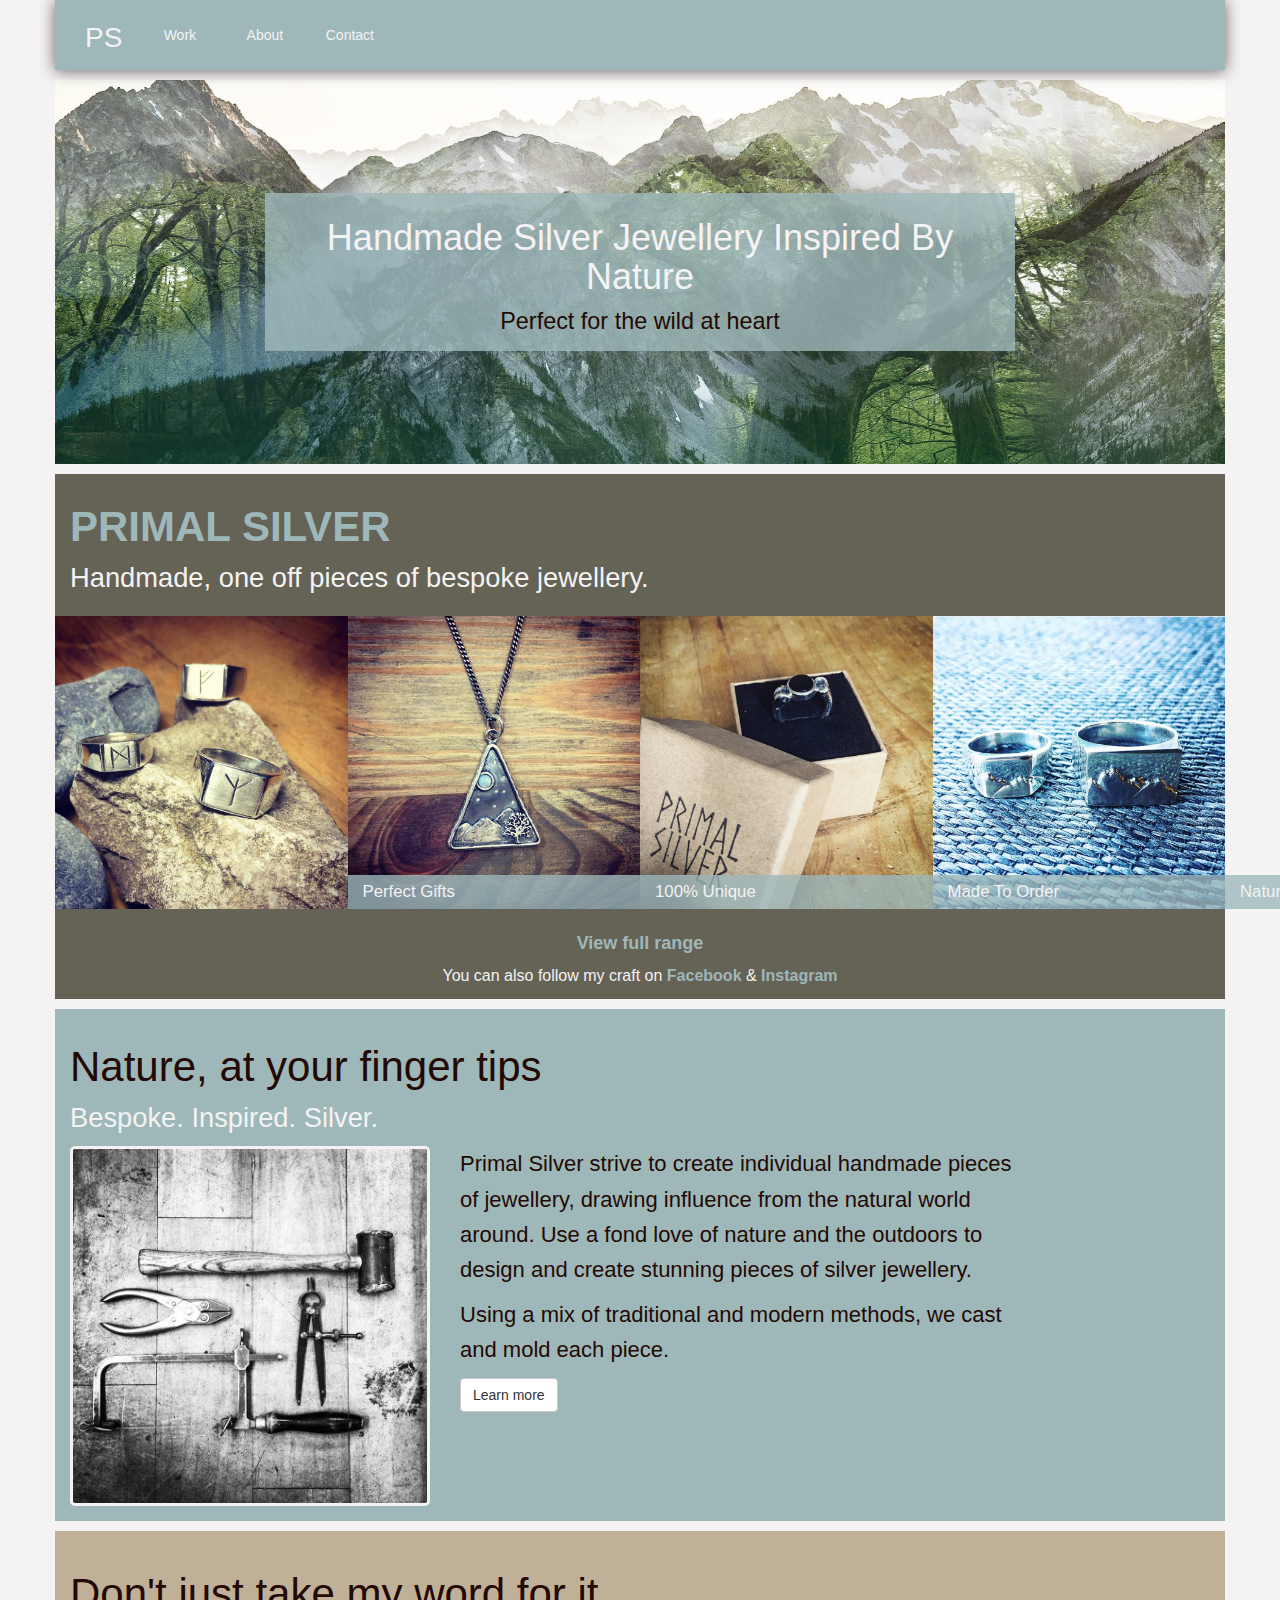
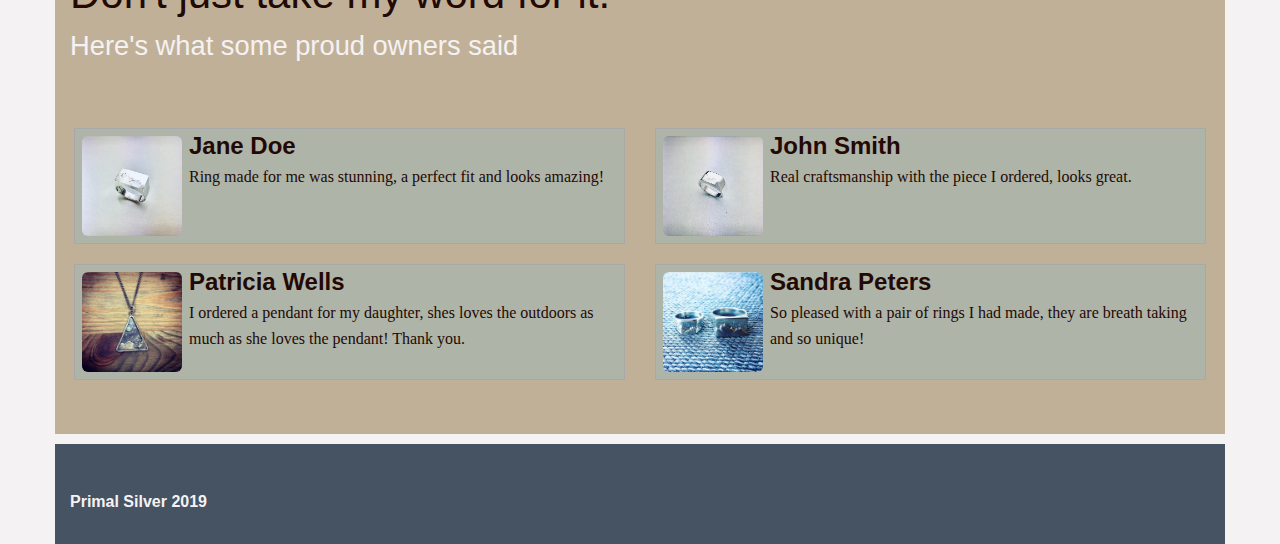
<file: index.html>
<!DOCTYPE html>
<html lang="en">

<head>
    <meta charset="UTF-8">
    <meta name="viewport" content="width=device-width, initial-scale=1.0">
    <meta http-equiv="X-UA-Compatible" content="ie=edge">
    <link rel="stylesheet" href="https://stackpath.bootstrapcdn.com/bootstrap/3.3.7/css/bootstrap.min.css" type="text/css" />
    <link rel="stylesheet" href="https://use.fontawesome.com/releases/v5.5.0/css/all.css" integrity="sha384-B4dIYHKNBt8Bc12p+WXckhzcICo0wtJAoU8YZTY5qE0Id1GSseTk6S+L3BlXeVIU"
        crossorigin="anonymous">
    <link rel="stylesheet" href="css/style.css" type="text/css" />

    <link rel="shortcut icon" href="img/favicon.ico" type="image/x-icon">
    <link rel="icon" href="img/favicon.ico" type="image/x-icon">

    <title>Primal Silver - Handcrafted Silver Jewellery, inspired by nature.</title>
</head>

<body>
    <header>
        <nav class="container navbar navbar-default navbar-fixed-top" id="nav-bar">
            <div class="navbar-header">
                <button type="button" class="navbar-toggle collapsed" data-toggle="collapse" data-target="#collapse-nav"
                    aria-expanded="false">
                    <span class="sr-only">Toggle navigation</span>
                    <span class="icon-bar"></span>
                    <span class="icon-bar"></span>
                    <span class="icon-bar"></span>
                </button>
                <a class="navbar-brand" href="index.html">PS</a>
            </div>

            <div class="collapse navbar-collapse text-center" id="collapse-nav">
                <ul class="nav navbar-nav">
                    <li><a href="work.html">Work</a></li>
                    <li><a href="about.html">About</a></li>
                    <li><a href="contact.html">Contact</a></li>
                </ul>

                <ul class="nav navbar-nav navbar-right">
                    <a href="https://www.facebook.com/Primal.silver/" target="_blank"><i class="fab fa-facebook"></i></a>
                    <a href="https://www.instagram.com/primal.silver/" target="_blank"><i class="fab fa-instagram"></i></a>
                </ul>
            </div>
        </nav>
    </header>

    <main class="container">
        <section class="row hero">
            <div class="col-sm-12 col-md-8 col-md-offset-2">
                <div class="hero-body text-center">
                    <h1>Handmade Silver Jewellery Inspired By Nature
                        <br><small>Perfect for the wild at heart</small></h1>
                </div>
            </div>
        </section>

        <section class="row gallery">
            <div class="row gallery-full">
                <div class="col-xs-12 col-sm-6 col-md-12 gallery-full-middle">
                    <h2><strong>PRIMAL SILVER</strong><br>
                        <small>Handmade, one off pieces of bespoke jewellery.</small></h2>
                </div>

                <div class="col-xs-6 col-md-3 full-image">
                    <img src="img/rings-three-one.jpg" alt="Ring image" class="cover-image">
                    <label>Perfect Gifts</label>
                </div>

                <div class="col-xs-6 col-md-3 hidden-xs full-image">
                    <img src="img/necklace-one.jpg" alt="Necklace image" class="cover-image">
                    <label>100% Unique</label>
                </div>

                <div class="col-xs-6 col-md-3 full-image">
                    <img src="img/ring-nine.jpg" alt="Ring Image" class="cover-image">
                    <label>Made To Order</label>
                </div>

                <div class="col-xs-6 col-md-3 hidden-sm hidden-xs full-image">
                    <img src="img/rings-two-one.jpg" alt="ring Image" class="cover-image">
                    <label>Nature in your hand</label>
                </div>
            </div>

            <div class="col-xs-12 bottom text-center">
                <h4><a href="work.html" class="subtle-link">View full range</a></h4>
                <p>You can also follow my craft on <a href="https://www.facebook.com/Primal.silver/" target="_blank"
                        class="subtle-link">Facebook</a> & <a href="https://www.instagram.com/primal.silver/" target="_blank"
                        class="subtle-link">Instagram</a></p>
            </div>
        </section>

        <section class="row about">
            <div class="col-xs-12">
                <h2>Nature, at your finger tips <br>
                    <small>Bespoke. Inspired. Silver.</small></h2>
            </div>

            <div class="col-xs-12 col-md-4">
                <img src="img/tools.jpg" class="portrait img-responsive center-block" alt="Craftmans Tools">
            </div>

            <div class="col-xs-12 col-md-6 biggerContent">
                <p>Primal Silver strive to create individual handmade pieces of jewellery, drawing influence from the
                    natural world around. Use a fond love of nature and the outdoors to design and create stunning
                    pieces of silver jewellery.
                </p>
                <p>Using a mix of traditional and modern methods, we cast and mold each piece.</p>
                <a href="about.html" class="btn btn-default">Learn more</a>
            </div>
        </section>

        <section class="row testimonial">
            <div class="col-xs-12">
                <h2>Don't just take my word for it.<br> <small>Here's what some proud owners said</small></h2>
            </div>

            <div class="col-xs-12 testimonial-body">
                <div class="col-xs-12 col-sm-6">
                    <div class="media">
                        <div class="media-left media-middle">
                            <img src="img/ring-two.jpg" alt="ring" class="img-rounded" width="100" height="100">
                        </div>

                        <div class="media-body">
                            <h4 class="media-heading">Jane Doe</h4>
                            <p class="quote-font">Ring made for me was stunning, a perfect fit and looks amazing!</p>
                        </div>
                    </div>
                </div>

                <div class="col-xs-12 col-sm-6">
                    <div class="media">
                        <div class="media-left media-middle">
                            <img src="img/ring-four.jpg" alt="ring" class="img-rounded" width="100" height="100">
                        </div>

                        <div class="media-body">
                            <h4 class="media-heading">John Smith</h4>
                            <p class="quote-font">Real craftsmanship with the piece I ordered, looks great.</p>
                        </div>
                    </div>
                </div>

                <div class="col-xs-12 col-sm-12 col-md-6">
                    <div class="media">
                        <div class="media-left media-middle">
                            <img src="img/necklace-one.jpg" alt="ring" class="img-rounded" width="100" height="100">
                        </div>

                        <div class="media-body">
                            <h4 class="media-heading">Patricia Wells</h4>
                            <p class="quote-font">I ordered a pendant for my daughter, shes loves the outdoors as much
                                as she loves the pendant! Thank you.</p>
                        </div>
                    </div>
                </div>

                <div class="col-xs-12 col-sm-12 col-md-6">
                    <div class="media">
                        <div class="media-left media-middle">
                            <img src="img/rings-two-one.jpg" alt="ring" class="img-rounded" width="100" height="100">
                        </div>
                        <div class="media-body">
                            <h4 class="media-heading">Sandra Peters</h4>
                            <p class="quote-font">So pleased with a pair of rings I had made, they are breath taking
                                and so unique!</p>
                        </div>
                    </div>
                </div>
            </div>
        </section>
    </main>

    <footer class="container">
        <div class="row footer">
            <div class="col-xs-6 col-sm-8">
                <p class="hidden-xs"><strong>Primal Silver 2019</strong></p>
                <p class="visible-xs"><small>Primal Silver 2019</small></p>
            </div>

            <div class="col-xs-6 col-sm-4 text-right">
                <a href="https://www.facebook.com/Primal.silver/" target="_blank"><i class="fab fa-facebook"></i></a>
                <a href="https://www.instagram.com/primal.silver/" target="_blank"><i class="fab fa-instagram"></i></a>
            </div>
        </div>
    </footer>


    <script src="https://code.jquery.com/jquery-3.3.1.min.js" integrity="sha256-FgpCb/KJQlLNfOu91ta32o/NMZxltwRo8QtmkMRdAu8="
        crossorigin="anonymous"></script>
    <script type="text/javascript" src="https://stackpath.bootstrapcdn.com/bootstrap/3.3.7/js/bootstrap.min.js"></script>
</body>

</html>
</file>
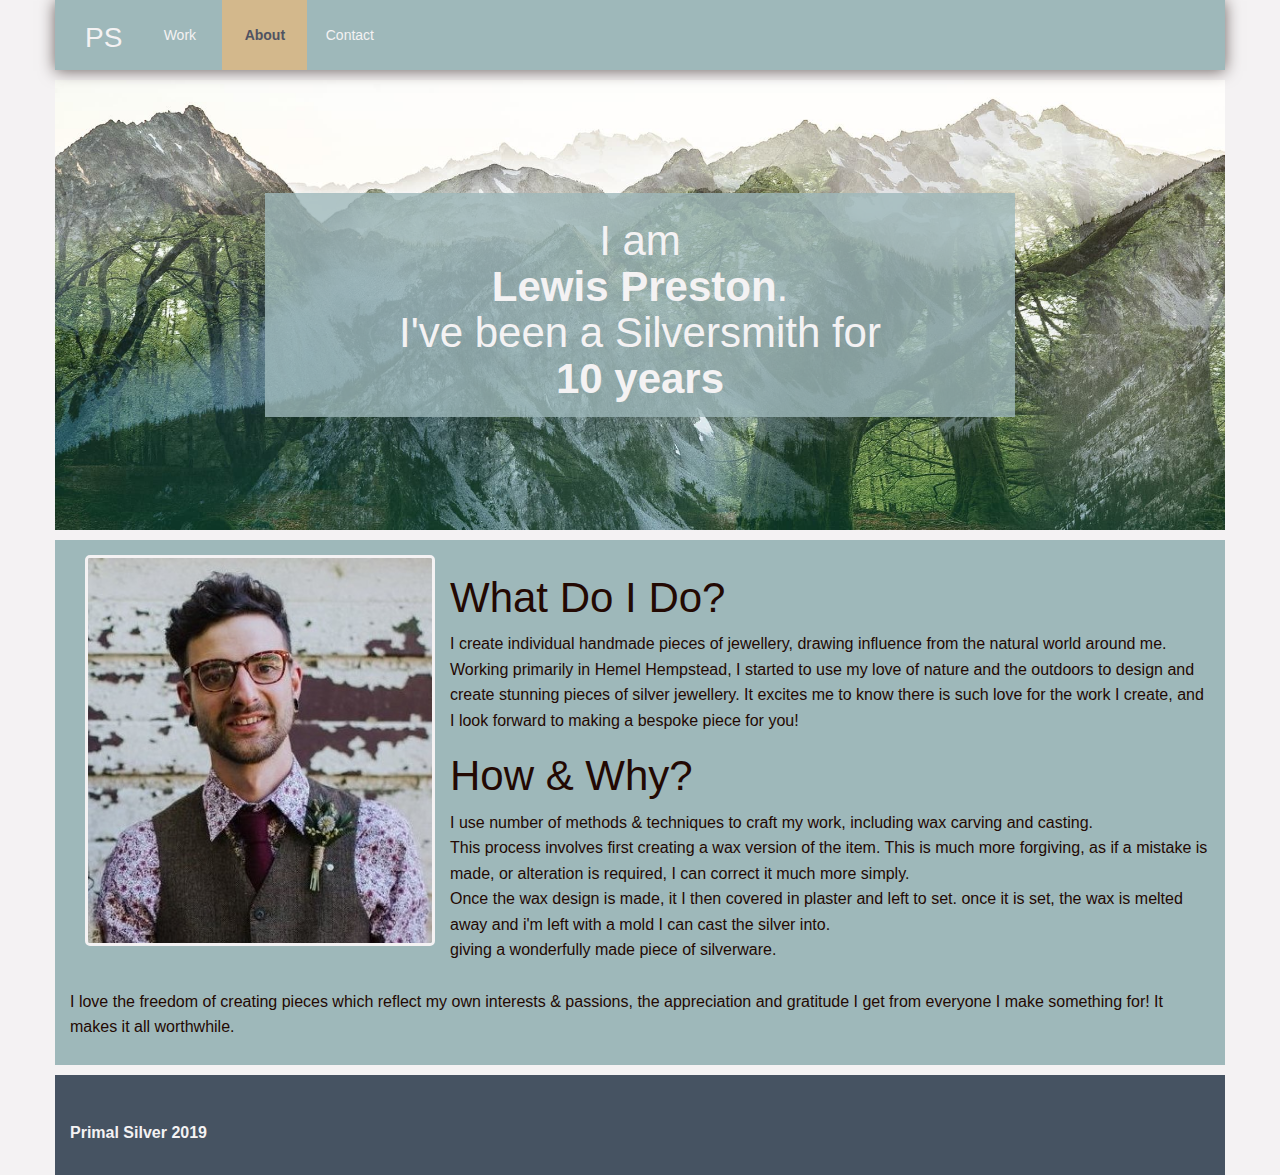
<file: about.html>
<!DOCTYPE html>
<html lang="en">

<head>
    <meta charset="UTF-8">
    <meta name="viewport" content="width=device-width, initial-scale=1.0">
    <meta http-equiv="X-UA-Compatible" content="ie=edge">
    <link rel="stylesheet" href="https://stackpath.bootstrapcdn.com/bootstrap/3.3.7/css/bootstrap.min.css" type="text/css" />
    <link rel="stylesheet" href="https://use.fontawesome.com/releases/v5.5.0/css/all.css" integrity="sha384-B4dIYHKNBt8Bc12p+WXckhzcICo0wtJAoU8YZTY5qE0Id1GSseTk6S+L3BlXeVIU"
        crossorigin="anonymous">
    <link rel="stylesheet" href="css/style.css" type="text/css" />

    <link rel="shortcut icon" href="img/favicon.ico" type="image/x-icon">
    <link rel="icon" href="img/favicon.ico" type="image/x-icon">

    <title>Primal Silver - About - Handcrafted silverware, inspired by nature.</title>
</head>

<body>
    <header>
        <nav class="container navbar navbar-default navbar-fixed-top" id="nav-bar">
            <div class="navbar-header">
                <button type="button" class="navbar-toggle collapsed" data-toggle="collapse" data-target="#collapse-nav"
                    aria-expanded="false">
                    <span class="sr-only">Toggle navigation</span>
                    <span class="icon-bar"></span>
                    <span class="icon-bar"></span>
                    <span class="icon-bar"></span>
                </button>
                <a class="navbar-brand" href="index.html">PS</a>
            </div>

            <div class="collapse navbar-collapse text-center" id="collapse-nav">
                <ul class="nav navbar-nav">
                    <li><a href="work.html">Work</a></li>
                    <li class="active"><a href="about.html">About</a></li>
                    <li><a href="contact.html">Contact</a></li>
                </ul>

                <ul class="nav navbar-nav navbar-right">
                    <a href="https://www.facebook.com/Primal.silver/" target="_blank"><i class="fab fa-facebook"></i></a>
                    <a href="https://www.instagram.com/primal.silver/" target="_blank"><i class="fab fa-instagram"></i></a>
                </ul>
            </div>
        </nav>
    </header>

    <main class="container">
        <section class="row hero">
            <div class="col-sm-12 col-md-8 col-md-offset-2">
                <div class="hero-body text-center">
                    <h2>I am<br><strong>Lewis Preston</strong>.<br>I've been a Silversmith for<br><strong>10 years</strong></h2>
                </div>
            </div>
        </section>

        <section class="row about">
            <div class="col-xs-12">
                <div class="col-xs-12 col-sm-4">
                    <img src="img/lewis-pic.jpg" class="portrait img-responsive center-block">
                </div>

                <h2>What Do I Do?</h2>
                <p>I create individual handmade pieces of jewellery, drawing influence from the
                    natural world around me. Working primarily in Hemel Hempstead, I started to use my love of nature
                    and the outdoors to design and create stunning pieces of silver
                    jewellery. It excites me to know there is such love for the work I create, and I look forward to
                    making a bespoke piece for you!</p>

                <h2>How & Why?</h2>
                <p>I use number of methods & techniques to craft my work, including wax carving and casting.<br>
                    This process involves first creating a wax version of the item.
                    This is much more forgiving, as if a mistake is made, or alteration is required, I can correct it
                    much more simply.<br>
                    Once the wax design is made, it I then covered in plaster and left to set. once it is set, the wax
                    is melted away and i'm left with a mold I can cast the silver into.<br>
                    giving a wonderfully made piece of silverware.
                    <br><br>
                    I love the freedom of creating pieces which reflect my own interests & passions, the appreciation
                    and
                    gratitude I get from everyone I make something for! It makes it all worthwhile.</p>
            </div>
        </section>
    </main>

    <footer class="container">
        <div class="row footer">
            <div class="col-xs-6 col-sm-8">
                <p class="hidden-xs"><strong>Primal Silver 2019</strong></p>
                <p class="visible-xs"><small>Primal Silver 2019</small></p>
            </div>

            <div class="col-xs-6 col-sm-4 text-right">
                <a href="https://www.facebook.com/Primal.silver/" target="_blank"><i class="fab fa-facebook"></i></a>
                <a href="https://www.instagram.com/primal.silver/" target="_blank"><i class="fab fa-instagram"></i></a>
            </div>
        </div>
    </footer>

    <script src="https://code.jquery.com/jquery-3.3.1.min.js" integrity="sha256-FgpCb/KJQlLNfOu91ta32o/NMZxltwRo8QtmkMRdAu8="
        crossorigin="anonymous"></script>
    <script type="text/javascript" src="https://stackpath.bootstrapcdn.com/bootstrap/3.3.7/js/bootstrap.min.js"></script>
</body>

</html>
</file>
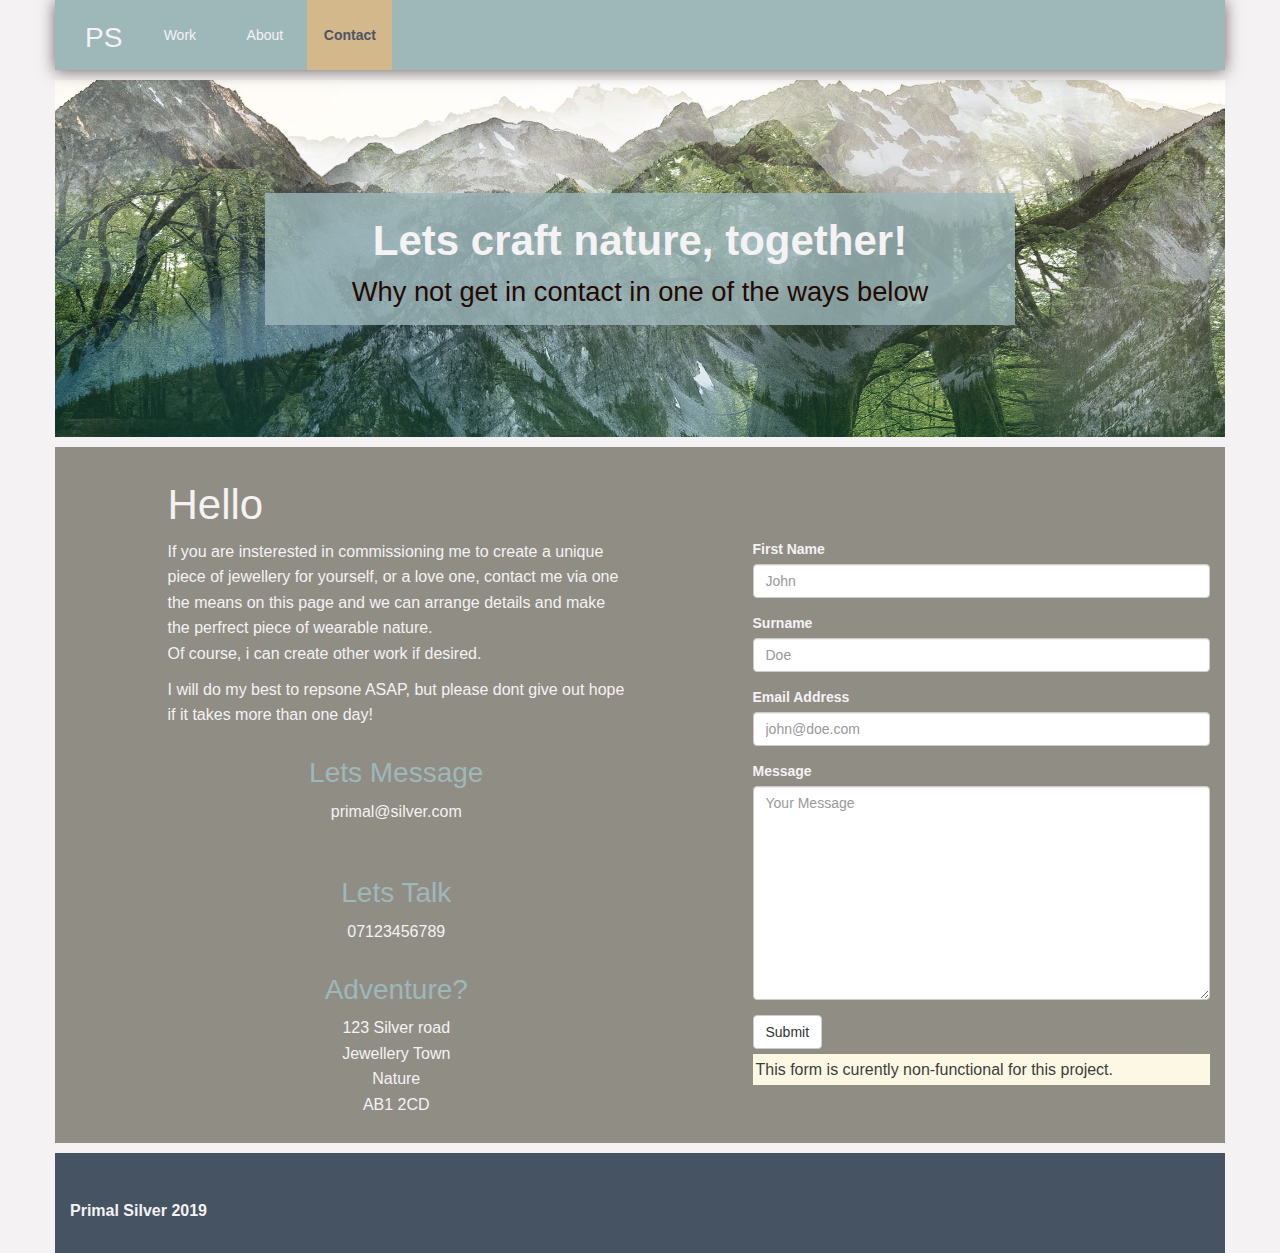
<file: contact.html>
<!DOCTYPE html>
<html lang="en">

<head>
    <meta charset="UTF-8">
    <meta name="viewport" content="width=device-width, initial-scale=1.0">
    <meta http-equiv="X-UA-Compatible" content="ie=edge">
    <link rel="stylesheet" href="https://stackpath.bootstrapcdn.com/bootstrap/3.3.7/css/bootstrap.min.css" type="text/css" />
    <link rel="stylesheet" href="https://use.fontawesome.com/releases/v5.5.0/css/all.css" integrity="sha384-B4dIYHKNBt8Bc12p+WXckhzcICo0wtJAoU8YZTY5qE0Id1GSseTk6S+L3BlXeVIU"
        crossorigin="anonymous">
    <link rel="stylesheet" href="css/style.css" type="text/css" />

    <link rel="shortcut icon" href="img/favicon.ico" type="image/x-icon">
    <link rel="icon" href="img/favicon.ico" type="image/x-icon">

    <title>Primal Silver - Contact Me - Get in contact in one of the ways below</title>
</head>

<body>
    <header>
        <nav class="container navbar navbar-default navbar-fixed-top" id="nav-bar">
            <div class="navbar-header">
                <button type="button" class="navbar-toggle collapsed" data-toggle="collapse" data-target="#collapse-nav"
                    aria-expanded="false">
                    <span class="sr-only">Toggle navigation</span>
                    <span class="icon-bar"></span>
                    <span class="icon-bar"></span>
                    <span class="icon-bar"></span>
                </button>
                <a class="navbar-brand" href="index.html">PS</a>
            </div>

            <div class="collapse navbar-collapse text-center" id="collapse-nav">
                <ul class="nav navbar-nav">
                    <li><a href="work.html">Work</a></li>
                    <li><a href="about.html">About</a></li>
                    <li class="active"><a href="contact.html">Contact</a></li>
                </ul>

                <ul class="nav navbar-nav navbar-right">
                    <li><a href="https://www.facebook.com/Primal.silver/" target="_blank"><i class="fab fa-facebook"></i></a></li>
                    <li><a href="https://www.instagram.com/primal.silver/" target="_blank"><i class="fab fa-instagram"></i></a></li>
                </ul>
            </div>
        </nav>
    </header>

    <main class="container">
        <section class="row hero">
            <div class="col-sm-12 col-md-8 col-md-offset-2">
                <div class="hero-body text-center">
                    <h2><strong>Lets craft nature, together!</strong><br>
                        <small>Why not get in contact in one of the ways below</small></h2>
                </div>
            </div>
        </section>

        <section class="row contact">
            <div class="col-xs-10 col-xs-offset-1 title">
                <h2>Hello</h2>
            </div>

            <div class="col-xs-10 col-xs-offset-1 col-md-5 col-md-offset-1">
                <p>If you are insterested in commissioning me to create a unique piece of jewellery for yourself, or a
                    love one, contact me via one the means on this page and we can arrange details and make the
                    perfrect piece of wearable nature.
                    <br>Of course, i can create other work if desired.</p>
                <p class="bottom">I will do my best to repsone ASAP, but please dont give out hope if it takes more
                    than one day!</p>

                <div class="text-center info">
                    <div class="col-xs-12">
                        <span class="sr-only">Address</span>
                        <h3>Lets Message</h3>
                        <p>primal@silver.com</p>
                        <a href="https://www.facebook.com/Primal.silver/" target="_blank"><i class="fab fa-facebook"></i></a>
                        <a href="https://www.instagram.com/primal.silver/" target="_blank"><i class="fab fa-instagram"></i></a>
                    </div>

                    <div class="col-xs-12">
                        <span class="sr-only">Phone</span>
                        <h3>Lets Talk</h3>
                        <p>07123456789</p>
                    </div>

                    <div class="col-xs-12">
                        <span class="sr-only">Address</span>
                        <h3>Adventure?</h3>
                        <p>123 Silver road<br> Jewellery Town<br> Nature<br> AB1 2CD</p>
                    </div>
                </div>
            </div>

            <div class="col-xs-10 col-xs-offset-1 col-md-5">
                <form netlify>
                    <div class="form-group">
                        <label for="firstname">First Name</label>
                        <input type="text" class="form-control" id="firstname" placeholder="John" required>
                    </div>

                    <div class="form-group">
                        <label for="surname">Surname</label>
                        <input type="text" class="form-control" id="surname" placeholder="Doe" required>
                    </div>

                    <div class="form-group">
                        <label for="email">Email Address</label>
                        <input type="email" class="form-control" id="email" placeholder="john@doe.com" required>
                    </div>

                    <div class="form-group">
                        <label for="messagearea">Message</label>
                        <textarea class="form-control" id="messagearea" placeholder="Your Message" rows="10" required></textarea>
                    </div>
                    <button type="submit" class="btn btn-default" data-toggle="tooltip" data-placement="right" title="Form currently not functional">Submit</button>
                    <p class="bg-warning dark">This form is curently non-functional for this project.</p>
                </form>
            </div>
        </section>
    </main>

    <footer class="container">
        <div class="row footer">
            <div class="col-xs-6 col-sm-8">
                <p class="hidden-xs"><strong>Primal Silver 2019</strong></p>
                <p class="visible-xs"><small>Primal Silver 2019</small></p>
            </div>

            <div class="col-xs-6 col-sm-4 text-right">
                <a href="https://www.facebook.com/Primal.silver/" target="_blank"><i class="fab fa-facebook"></i></a>
                <a href="https://www.instagram.com/primal.silver/" target="_blank"><i class="fab fa-instagram"></i></a>
            </div>
        </div>
    </footer>

    <script src="https://code.jquery.com/jquery-3.3.1.min.js" integrity="sha256-FgpCb/KJQlLNfOu91ta32o/NMZxltwRo8QtmkMRdAu8="
        crossorigin="anonymous"></script>
    <script type="text/javascript" src="https://stackpath.bootstrapcdn.com/bootstrap/3.3.7/js/bootstrap.min.js"></script>

    <script>
        $(function () {
            $('[data-toggle="tooltip"]').tooltip()
        })
    </script>
</body>

</html>
</file>
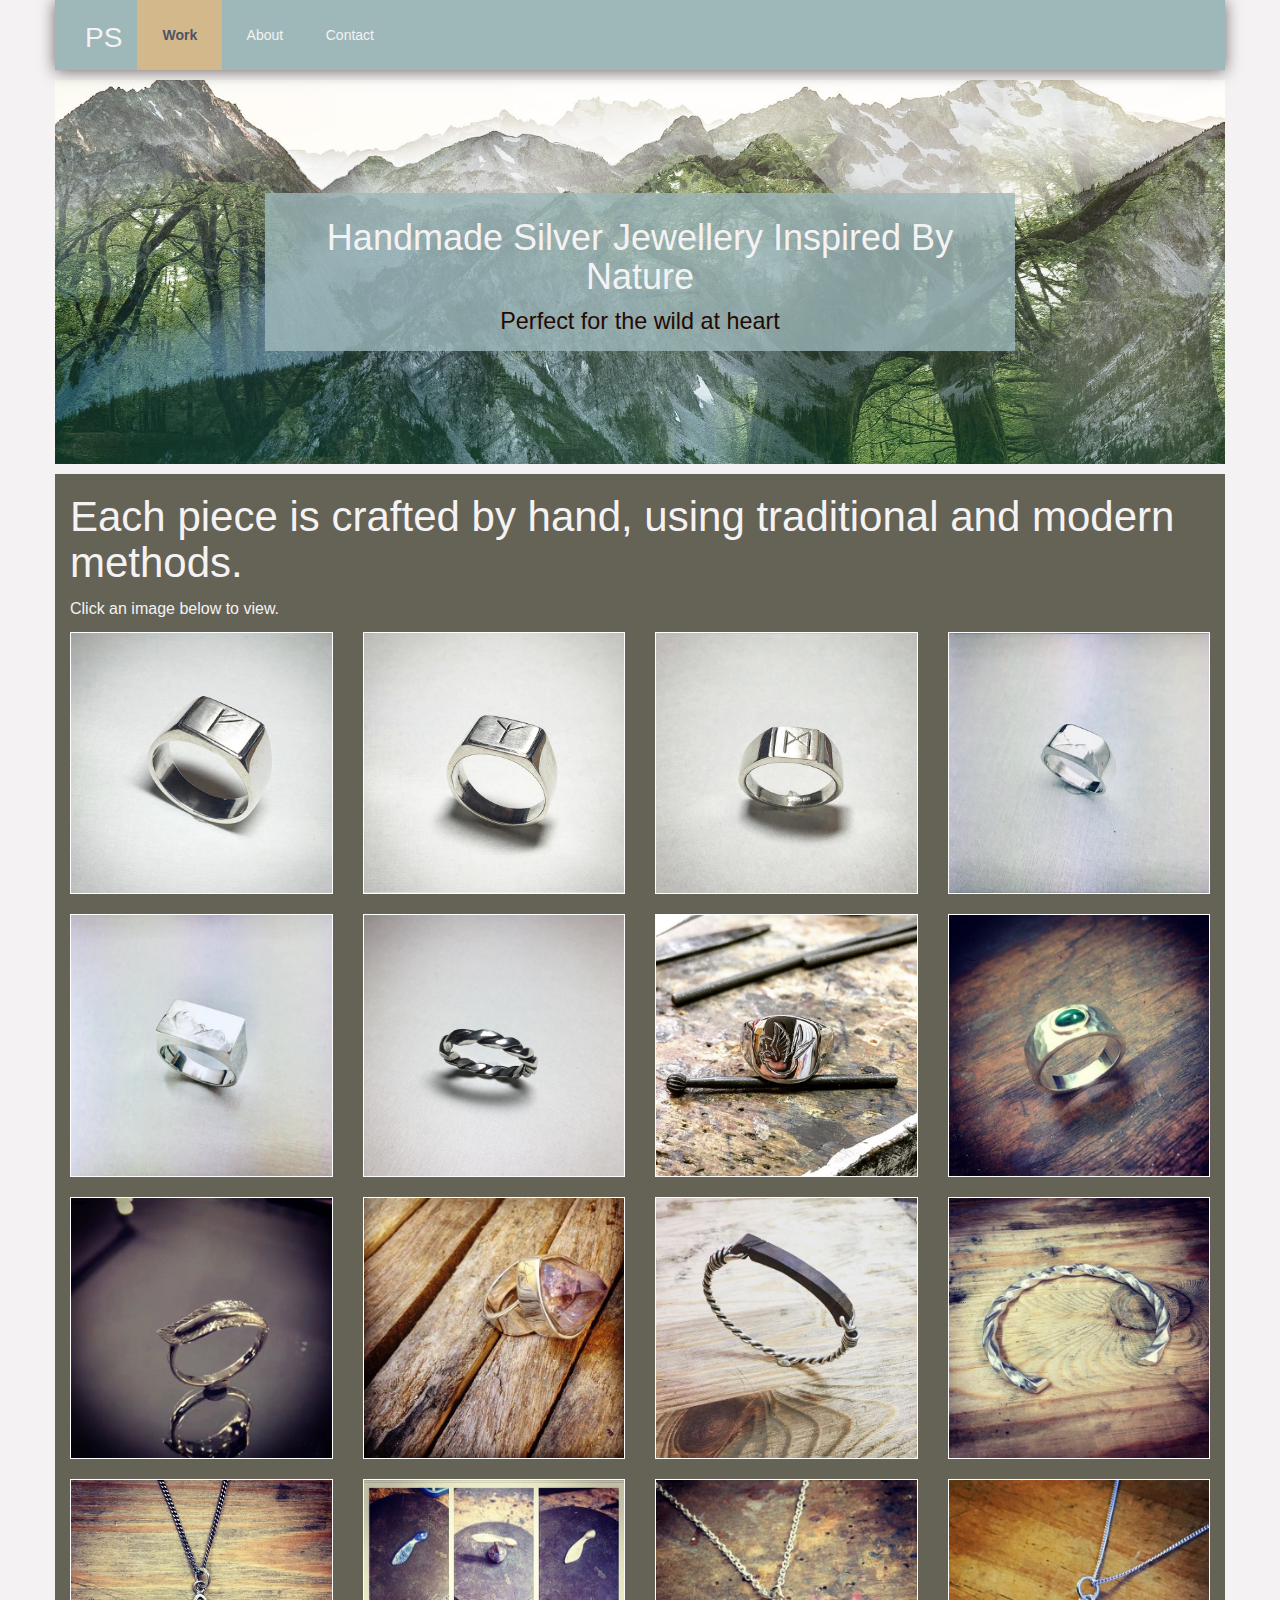
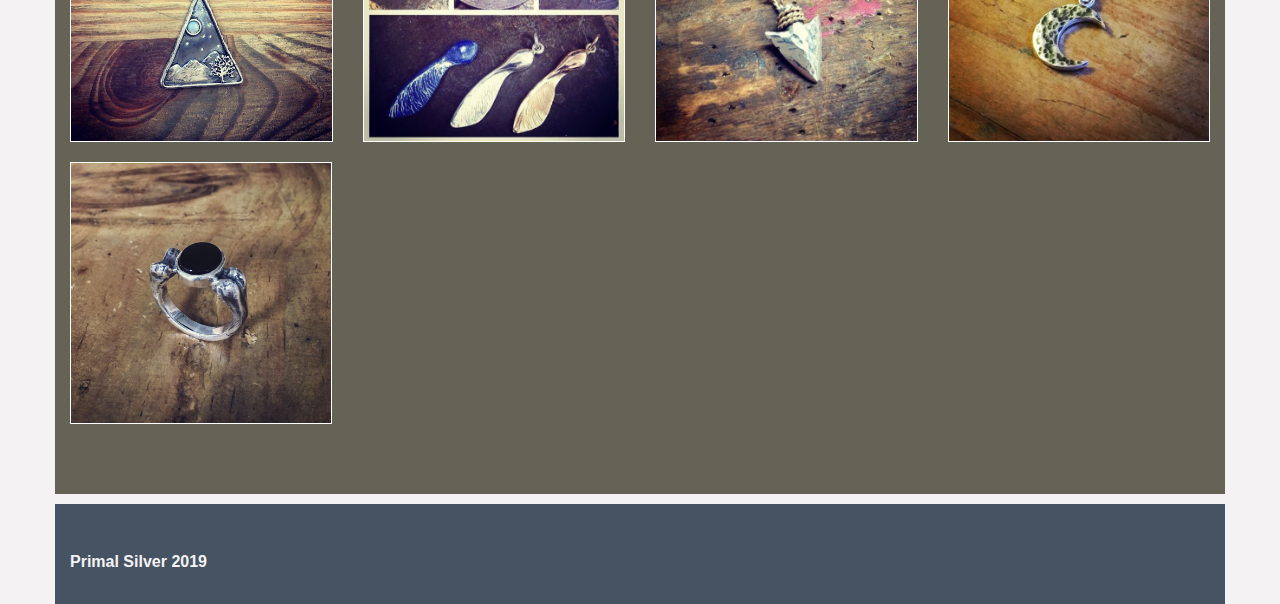
<file: work.html>
<!DOCTYPE html>
<html lang="en">

<head>
    <meta charset="UTF-8">
    <meta name="viewport" content="width=device-width, initial-scale=1.0">
    <meta http-equiv="X-UA-Compatible" content="ie=edge">
    <link rel="stylesheet" href="https://stackpath.bootstrapcdn.com/bootstrap/3.3.7/css/bootstrap.min.css" type="text/css" />
    <link rel="stylesheet" href="https://use.fontawesome.com/releases/v5.5.0/css/all.css" integrity="sha384-B4dIYHKNBt8Bc12p+WXckhzcICo0wtJAoU8YZTY5qE0Id1GSseTk6S+L3BlXeVIU"
        crossorigin="anonymous">
    <link rel="stylesheet" href="css/style.css" type="text/css" />
    <link rel="stylesheet" href="css/simplelightbox.css"type="text/css" />

    <link rel="shortcut icon" href="img/favicon.ico" type="image/x-icon">
    <link rel="icon" href="img/favicon.ico" type="image/x-icon">

    <title>Primal Silver - View Work - Have a look at the pieces i have created.</title>
</head>

<body>
    <header>
        <nav class="container navbar navbar-default navbar-fixed-top" id="nav-bar">
            <div class="navbar-header">
                <button type="button" class="navbar-toggle collapsed" data-toggle="collapse" data-target="#collapse-nav"
                    aria-expanded="false">
                    <span class="sr-only">Toggle navigation</span>
                    <span class="icon-bar"></span>
                    <span class="icon-bar"></span>
                    <span class="icon-bar"></span>
                </button>
                <a class="navbar-brand" href="index.html">PS</a>
            </div>

            <div class="collapse navbar-collapse text-center" id="collapse-nav">
                <ul class="nav navbar-nav">
                    <li class="active"><a href="work.html">Work</a></li>
                    <li><a href="about.html">About</a></li>
                    <li><a href="contact.html">Contact</a></li>
                </ul>

                <ul class="nav navbar-nav navbar-right">
                    <a href="https://www.facebook.com/Primal.silver/" target="_blank"><i class="fab fa-facebook"></i></a>
                    <a href="https://www.instagram.com/primal.silver/" target="_blank"><i class="fab fa-instagram"></i></a>
                </ul>
            </div>
        </nav>
    </header>

    <main class="container">
        <section class="row hero">
            <div class="col-sm-12 col-md-8 col-md-offset-2">
                <div class="hero-body text-center">
                    <h1>Handmade Silver Jewellery Inspired By Nature
                        <br><small>Perfect for the wild at heart</small></h1>
                </div>
            </div>
        </section>

        <section class="row work">
            <div class="col-xs-12">
                <h2>Each piece is crafted by hand, using traditional and modern methods.</h2>
                <p><span class="hidden-xs hidden-sm">Click</span><span class="hidden-md hidden-lg">Tap</span> an image below to view.</p>
            </div>

            <div class="col-xs-12">
                <div class="row gallery-box">
                    <div class="col-xs-6 col-sm-4 col-md-3">
                        <a href="img/ring-one.jpg">
                            <img src="img/ring-one.jpg" class="thumbnail">
                        </a>
                    </div>

                    <div class="col-xs-6 col-sm-4 col-md-3">
                        <a href="img/ring-five.jpg">
                            <img src="img/ring-five.jpg" class="thumbnail">
                        </a>
                    </div>

                    <div class="col-xs-6 col-sm-4 col-md-3">
                        <a href="img/ring-six.jpg">
                            <img src="img/ring-six.jpg" class="thumbnail">
                        </a>
                    </div>

                    <div class="col-xs-6 col-sm-4 col-md-3">
                        <a href="img/ring-four.jpg">
                            <img src="img/ring-four.jpg" class="thumbnail">
                        </a>
                    </div>

                    <div class="col-xs-6 col-sm-4 col-md-3">
                        <a href="img/ring-two.jpg">
                            <img src="img/ring-two.jpg" class="thumbnail">
                        </a>
                    </div>

                    <div class="col-xs-6 col-sm-4 col-md-3">
                        <a href="img/ring-three.jpg">
                            <img src="img/ring-three.jpg" class="thumbnail">
                        </a>
                    </div>

                    <div class="col-xs-6 col-sm-4 col-md-3">
                        <a href="img/ring-seven.jpg">
                            <img src="img/ring-seven.jpg" class="thumbnail">
                        </a>
                    </div>

                    <div class="col-xs-6 col-sm-4 col-md-3">
                        <a href="img/ring-eleven.jpg">
                            <img src="img/ring-eleven.jpg" class="thumbnail">
                        </a>
                    </div>

                    <div class="col-xs-6 col-sm-4 col-md-3">
                        <a href="img/ring-twelve.jpg">
                            <img src="img/ring-twelve.jpg" class="thumbnail">
                        </a>
                    </div>

                    <div class="col-xs-6 col-sm-4 col-md-3">
                        <a href="img/ring-thirteen.jpg">
                            <img src="img/ring-thirteen.jpg" class="thumbnail">
                        </a>
                    </div>

                    <div class="col-xs-6 col-sm-4 col-md-3">
                        <a href="img/braclet.jpg">
                            <img src="img/braclet.jpg" class="thumbnail">
                        </a>
                    </div>

                    <div class="col-xs-6 col-sm-4 col-md-3">
                        <a href="img/braclet-two.jpg">
                            <img src="img/braclet-two.jpg" class="thumbnail">
                        </a>
                    </div>

                    <div class="col-xs-6 col-sm-4 col-md-3">
                        <a href="img/necklace-one.jpg">
                            <img src="img/necklace-one.jpg" class="thumbnail">
                        </a>
                    </div>

                    <div class="col-xs-6 col-sm-4 col-md-3">
                        <a href="img/necklace-two.jpg">
                            <img src="img/necklace-two.jpg" class="thumbnail">
                        </a>
                    </div>

                    <div class="col-xs-6 col-sm-4 col-md-3">
                        <a href="img/necklace-three.jpg">
                            <img src="img/necklace-three.jpg" class="thumbnail">
                        </a>
                    </div>

                    <div class="col-xs-6 col-sm-4 col-md-3">
                        <a href="img/necklace-four.jpg">
                            <img src="img/necklace-four.jpg" class="thumbnail">
                        </a>
                    </div>

                    <div class="col-xs-6 col-sm-4 col-md-3">
                        <a href="img/ring-eight.jpg">
                            <img src="img/ring-eight.jpg" class="thumbnail">
                        </a>
                    </div>
                </div>
            </div>
        </section>
    </main>

    <footer class="container">
        <div class="row footer">
            <div class="col-xs-6 col-sm-8">
                <p class="hidden-xs"><strong>Primal Silver 2019</strong></p>
                <p class="visible-xs"><small>Primal Silver 2019</small></p>
            </div>

            <div class="col-xs-6 col-sm-4 text-right">
                <a href="https://www.facebook.com/Primal.silver/" target="_blank"><i class="fab fa-facebook"></i></a>
                <a href="https://www.instagram.com/primal.silver/" target="_blank"><i class="fab fa-instagram"></i></a>
            </div>
        </div>
    </footer>

    <script src="https://code.jquery.com/jquery-3.3.1.min.js" integrity="sha256-FgpCb/KJQlLNfOu91ta32o/NMZxltwRo8QtmkMRdAu8="
        crossorigin="anonymous"></script>
    <script type="text/javascript" src="https://stackpath.bootstrapcdn.com/bootstrap/3.3.7/js/bootstrap.min.js"></script>
    <script type="text/javascript" src="js/simple-lightbox.js"></script>
    <script>
        $(function(){
            var $gallery = $('.gallery-box a').simpleLightbox(); 
        });
    </script>
</body>

</html>
</file>
<file: css/style.css>
body {
    padding-top: 70px;
    background-color: rgb(244, 242, 243);
    font-family: Verdana, Arial, sans-serif;
    color: rgb(35, 9, 3);
    position: relative;
}

p {
    font-size: 16px;
    line-height: 1.6;
}

h2 {
    font-size: 42px;
}

h3 {
    font-size: 28px;
}

h2 small {
    color: rgb(244, 242, 243);
}

i {
    color: rgb(244, 242, 243);
    font-size: 2em;
    line-height: 20px;
    margin: 3px;
    transition: all 0.2s ease-in-out;
}

i:hover {
    color: rgb(200, 200, 200);
    transform: scale(1.1)
}

.subtle-link {
    color: rgb(158, 184, 186);
    font-weight: bold;
}

.subtle-link:hover {
    color: rgb(224, 222, 223);
}

.quote-font {
    font-family: Georgia, Times, Times New Roman, serif;
}


.bottom {
    margin-top: 5px;
}

/* Header Navigation bar */

.navbar {
    background-color: rgb(158, 184, 186);
    border: 0;
    min-height: 70px;
    box-shadow: 0px 1px 15px 0px rgb(109, 99, 97);
}

.navbar-default .navbar-collapse {
    min-height: 70px;
    border-color: transparent;
    background-color: rgb(158, 184, 186);
}

/* Menu Icon */

.navbar-default .navbar-toggle {
    border: 0;
    margin-top: 20px;
    margin-bottom: 20px;
}

.navbar-default .navbar-toggle:hover {
    background-color: rgb(158, 184, 186);
}

.navbar-default .navbar-toggle .icon-bar {
    background-color: rgb(244, 242, 243);
}

.navbar-default .navbar-nav>.active>a,
.navbar-default .navbar-nav>.active>a:focus,
.navbar-default .navbar-nav>.active>a:hover {
    color: rgb(40, 68, 71);
    font-weight: bold;
    background-color: rgb(211, 184, 140);
}

.navbar-default .navbar-nav>li>a:focus,
.navbar-default .navbar-nav>li>a:hover {
    color: rgb(244, 242, 243);
}

.navbar .navbar-nav li a {
    width: 85px;
    color: rgb(244, 242, 243);
    transition: all 0.3s ease-in-out;
}

.navbar .navbar-nav li a:hover {
    color: rgb(40, 68, 71);
    font-weight: bold;
}

.navbar-header {
    min-height: 70px;
}

.navbar-header .navbar-brand {
    font-size: 2em;
    font-weight: 100;
    color: rgb(244, 242, 243);
    min-height: 70px;
    line-height: 45px;
    transition: all 0.2s ease-in-out;
}

.navbar .navbar-brand:hover {
    color: rgb(211, 184, 140);
}

.navbar-default .navbar-nav>.active>a,
.navbar-default .navbar-nav>.active>a:focus {
    color: rgb(80, 83, 98);
}

.navbar-default .navbar-nav>.active>a:hover {
    background-color: rgb(108, 130, 132)
}

.navbar li a {
    line-height: 40px;
}

.navbar .navbar-right li a {
    padding: 15px 0px;
    height: 70px;
    width: 50px;
}

/* Hero */

.hero {
    margin-top: 10px;
    margin-bottom: 10px;
    background-image: url(../img/banner-sm.jpg);
    background-position: right;
    background-repeat: no-repeat;
    background-size: cover;
    background-color: rgb(101, 98, 86);
}

.hero-body {
    background-color: rgba(158, 184, 186, 0.8);
    padding: 5px;
    margin-top: 15%;
    margin-bottom: 15%;
}

.hero h1,
.hero h2 {
    color: rgb(244, 242, 243);
}

.hero h1 small,
.hero h2 small {
    color: rgb(35, 9, 3);
}

/* About */

.about {
    background-color: rgb(158, 184, 186);
    padding-top: 15px;
    padding-bottom: 15px;
    margin-bottom: 10px;
}

.about h3 {
    font-size: 2.7em;
}

.portrait {
    border-radius: 5px;
    border: 3px solid rgb(244, 242, 243);
}

.portrait {
    width: 100%;
    max-width: 400px;
}

.biggerContent p {
    font-size: 22px;
}

.dark {
    color: rgb(61, 61, 61);
    margin-top: 5px;
    padding: 3px;
}

/* Gallery */

.gallery {
    margin-bottom: 10px;
    color: rgb(244, 242, 243);
    background-color: rgb(101, 98, 86);
}

.gallery h2 {
    color: rgb(158, 184, 186);
}

.gallery-full {
    margin: 0;
    margin-bottom: 10px;
    padding: 0;
}

.gallery-full-middle {
    margin: 10px 0;
    padding: 0 15px;
}

.full-image {
    margin: 0;
    padding: 0;
}

.full-image label {
    position: absolute;
    z-index: 2;
    bottom: 0;
    background-color: rgb(158, 184, 186);
    background-color: rgba(158, 184, 186, 0.8);
    width: 100%;
    margin-bottom: 0;
    padding: 5px;
    padding-left: 15px;
    font-size: 1.2em;
    font-weight: 500;
}

.cover-image {
    max-width: 100%;
}

/* Testimonials */

.testimonial {
    margin-bottom: 10px;
    background-color: rgb(193, 176, 152);
    padding-top: 20px;
    padding-bottom: 20px;
}

.testimonial-body {
    margin-top: 30px;
    margin-bottom: 30px;
    padding: 4px;
}

.testimonial .media {
    background-color: rgb(175, 180, 169);
    margin-top: 20px;
    padding: 4px;
    border: 1px solid rgb(168, 168, 168);
}

.testimonial .media-left {
    padding: 3px;
}

.testimonial .media-heading {
    font-weight: bold;
    font-size: 24px;
}

.testimonial .media-body {
    padding-left: 4px;
}

/* Contact */

.contact {
    margin-bottom: 10px;
    padding-top: 15px;
    padding-bottom: 15px;
    color: rgb(244, 242, 243);
    background-color: rgba(101, 98, 86, 0.7);
}

.info h3 {
    color: rgb(158, 184, 186);
}

/* Work */

.work {
    margin-bottom: 10px;
    padding-bottom: 50px;
    min-height: 60vh;
    color: rgb(244, 242, 243);
    background-color: rgb(101, 98, 86);
}

.work-title {
    text-indent: 10px;
}

.work .thumbnail {
    padding: 1px;
    border: none;
    border-radius: 0;
    max-width: 100%;
    max-height: 100%
}

/* Footer */

footer {
    background-color: rgb(70, 83, 98);
    height: 100px;
}

footer p {
    color: rgb(244, 242, 243);
}

.footer {
    min-height: 100%;
    overflow: auto;
    padding-top: 45px;
}

@media (max-width: 768px) {
    .navbar .navbar-nav li a {
        width: auto;
        text-align: left;
    }

    .hero {
        min-height: 30vh;
    }

    .hero-body {
        margin-top: 5%;
        margin-bottom: 5%;
    }

    .about .portrait {
        margin-bottom: 20px;
    }
}
</file>
<file: css/simplelightbox.css>
/*
	By André Rinas, www.andrerinas.de
	Available for use under the MIT License
	1.15.1
*/

/* line 27, ../sass/simplelightbox.scss */
body.hidden-scroll {
  overflow: hidden;
}

/* line 30, ../sass/simplelightbox.scss */
.sl-overlay {
  position: fixed;
  left: 0;
  right: 0;
  top: 0;
  bottom: 0;
  background: rgb(101, 98, 86);
  opacity: 0.7;
  display: none;
  z-index: 1035;
}

/* line 41, ../sass/simplelightbox.scss */
.sl-wrapper {
  z-index: 1040;
}
/* line 43, ../sass/simplelightbox.scss */
.sl-wrapper button {
  border: 0 none;
  background: transparent;
  font-size: 28px;
  padding: 0;
  cursor: pointer;
}
/* line 49, ../sass/simplelightbox.scss */
.sl-wrapper button:hover {
  opacity: 0.7;
}
/* line 54, ../sass/simplelightbox.scss */
.sl-wrapper .sl-close {
  display: none;
  position: fixed;
  right: 30px;
  top: 30px;
  z-index: 1060;
  margin-top: -14px;
  margin-right: -14px;
  height: 44px;
  width: 44px;
  line-height: 44px;
  font-family: Arial, Baskerville, monospace;
  color: #000;
  font-size: 3rem;
}
/* line 69, ../sass/simplelightbox.scss */
.sl-wrapper .sl-close:focus {
  outline: none;
}
/* line 74, ../sass/simplelightbox.scss */
.sl-wrapper .sl-counter {
  display: none;
  position: fixed;
  top: 30px;
  left: 30px;
  z-index: 1060;
  color: #000;
  font-size: 1rem;
}
/* line 84, ../sass/simplelightbox.scss */
.sl-wrapper .sl-navigation {
  width: 100%;
  display: none;
}
/* line 87, ../sass/simplelightbox.scss */
.sl-wrapper .sl-navigation button {
  position: fixed;
  top: 50%;
  margin-top: -22px;
  height: 44px;
  width: 22px;
  line-height: 44px;
  text-align: center;
  display: block;
  z-index: 1060;
  font-family: Arial, Baskerville, monospace;
  color: #000;
}
/* line 99, ../sass/simplelightbox.scss */
.sl-wrapper .sl-navigation button.sl-next {
  right: 5px;
  font-size: 2rem;
}
/* line 104, ../sass/simplelightbox.scss */
.sl-wrapper .sl-navigation button.sl-prev {
  left: 5px;
  font-size: 2rem;
}
/* line 109, ../sass/simplelightbox.scss */
.sl-wrapper .sl-navigation button:focus {
  outline: none;
}
@media (min-width: 35.5em) {
  /* line 87, ../sass/simplelightbox.scss */
  .sl-wrapper .sl-navigation button {
    width: 44px;
  }
  /* line 116, ../sass/simplelightbox.scss */
  .sl-wrapper .sl-navigation button.sl-next {
    right: 10px;
    font-size: 3rem;
  }
  /* line 121, ../sass/simplelightbox.scss */
  .sl-wrapper .sl-navigation button.sl-prev {
    left: 10px;
    font-size: 3rem;
  }
}
@media (min-width: 50em) {
  /* line 87, ../sass/simplelightbox.scss */
  .sl-wrapper .sl-navigation button {
    width: 44px;
  }
  /* line 129, ../sass/simplelightbox.scss */
  .sl-wrapper .sl-navigation button.sl-next {
    right: 20px;
    font-size: 3rem;
  }
  /* line 134, ../sass/simplelightbox.scss */
  .sl-wrapper .sl-navigation button.sl-prev {
    left: 20px;
    font-size: 3rem;
  }
}
/* line 142, ../sass/simplelightbox.scss */
.sl-wrapper .sl-image {
  position: fixed;
  -ms-touch-action: none;
  touch-action: none;
  z-index: 10000;
}
/* line 147, ../sass/simplelightbox.scss */
.sl-wrapper .sl-image img {
  margin: 0;
  padding: 0;
  display: block;
  border: 0 none;
}
@media (min-width: 35.5em) {
  /* line 147, ../sass/simplelightbox.scss */
  .sl-wrapper .sl-image img {
    border: 0 none;
  }
}
@media (min-width: 50em) {
  /* line 147, ../sass/simplelightbox.scss */
  .sl-wrapper .sl-image img {
    border: 0 none;
  }
}
/* line 160, ../sass/simplelightbox.scss */
.sl-wrapper .sl-image iframe {
  background: #000;
  border: 0 none;
}
@media (min-width: 35.5em) {
  /* line 160, ../sass/simplelightbox.scss */
  .sl-wrapper .sl-image iframe {
    border: 0 none;
  }
}
@media (min-width: 50em) {
  /* line 160, ../sass/simplelightbox.scss */
  .sl-wrapper .sl-image iframe {
    border: 0 none;
  }
}
/* line 170, ../sass/simplelightbox.scss */
.sl-wrapper .sl-image .sl-caption {
  display: none;
  padding: 10px;
  color: #fff;
  background: rgba(0, 0, 0, 0.8);
  font-size: 1rem;
  position: absolute;
  bottom: 0;
  left: 0;
  right: 0;
}
/* line 181, ../sass/simplelightbox.scss */
.sl-wrapper .sl-image .sl-caption.pos-top {
  bottom: auto;
  top: 0;
}
/* line 186, ../sass/simplelightbox.scss */
.sl-wrapper .sl-image .sl-caption.pos-outside {
  bottom: auto;
}
/* line 191, ../sass/simplelightbox.scss */
.sl-wrapper .sl-image .sl-download {
  display: none;
  position: absolute;
  bottom: 5px;
  right: 5px;
  color: #000;
  z-index: 1060;
}

/* line 202, ../sass/simplelightbox.scss */
.sl-spinner {
  display: none;
  border: 5px solid #333;
  border-radius: 40px;
  height: 40px;
  left: 50%;
  margin: -20px 0 0 -20px;
  opacity: 0;
  position: fixed;
  top: 50%;
  width: 40px;
  z-index: 1007;
  -webkit-animation: pulsate 1s ease-out infinite;
  -moz-animation: pulsate 1s ease-out infinite;
  -ms-animation: pulsate 1s ease-out infinite;
  -o-animation: pulsate 1s ease-out infinite;
  animation: pulsate 1s ease-out infinite;
}

/* line 221, ../sass/simplelightbox.scss */
.sl-scrollbar-measure {
  position: absolute;
  top: -9999px;
  width: 50px;
  height: 50px;
  overflow: scroll;
}

@-webkit-keyframes pulsate {
  0% {
    transform: scale(0.1);
    opacity: 0.0;
  }
  50% {
    opacity: 1;
  }
  100% {
    transform: scale(1.2);
    opacity: 0;
  }
}
@keyframes pulsate {
  0% {
    transform: scale(0.1);
    opacity: 0.0;
  }
  50% {
    opacity: 1;
  }
  100% {
    transform: scale(1.2);
    opacity: 0;
  }
}
@-moz-keyframes pulsate {
  0% {
    transform: scale(0.1);
    opacity: 0.0;
  }
  50% {
    opacity: 1;
  }
  100% {
    transform: scale(1.2);
    opacity: 0;
  }
}
@-o-keyframes pulsate {
  0% {
    transform: scale(0.1);
    opacity: 0.0;
  }
  50% {
    opacity: 1;
  }
  100% {
    transform: scale(1.2);
    opacity: 0;
  }
}
@-ms-keyframes pulsate {
  0% {
    transform: scale(0.1);
    opacity: 0.0;
  }
  50% {
    opacity: 1;
  }
  100% {
    transform: scale(1.2);
    opacity: 0;
  }
}
</file>
